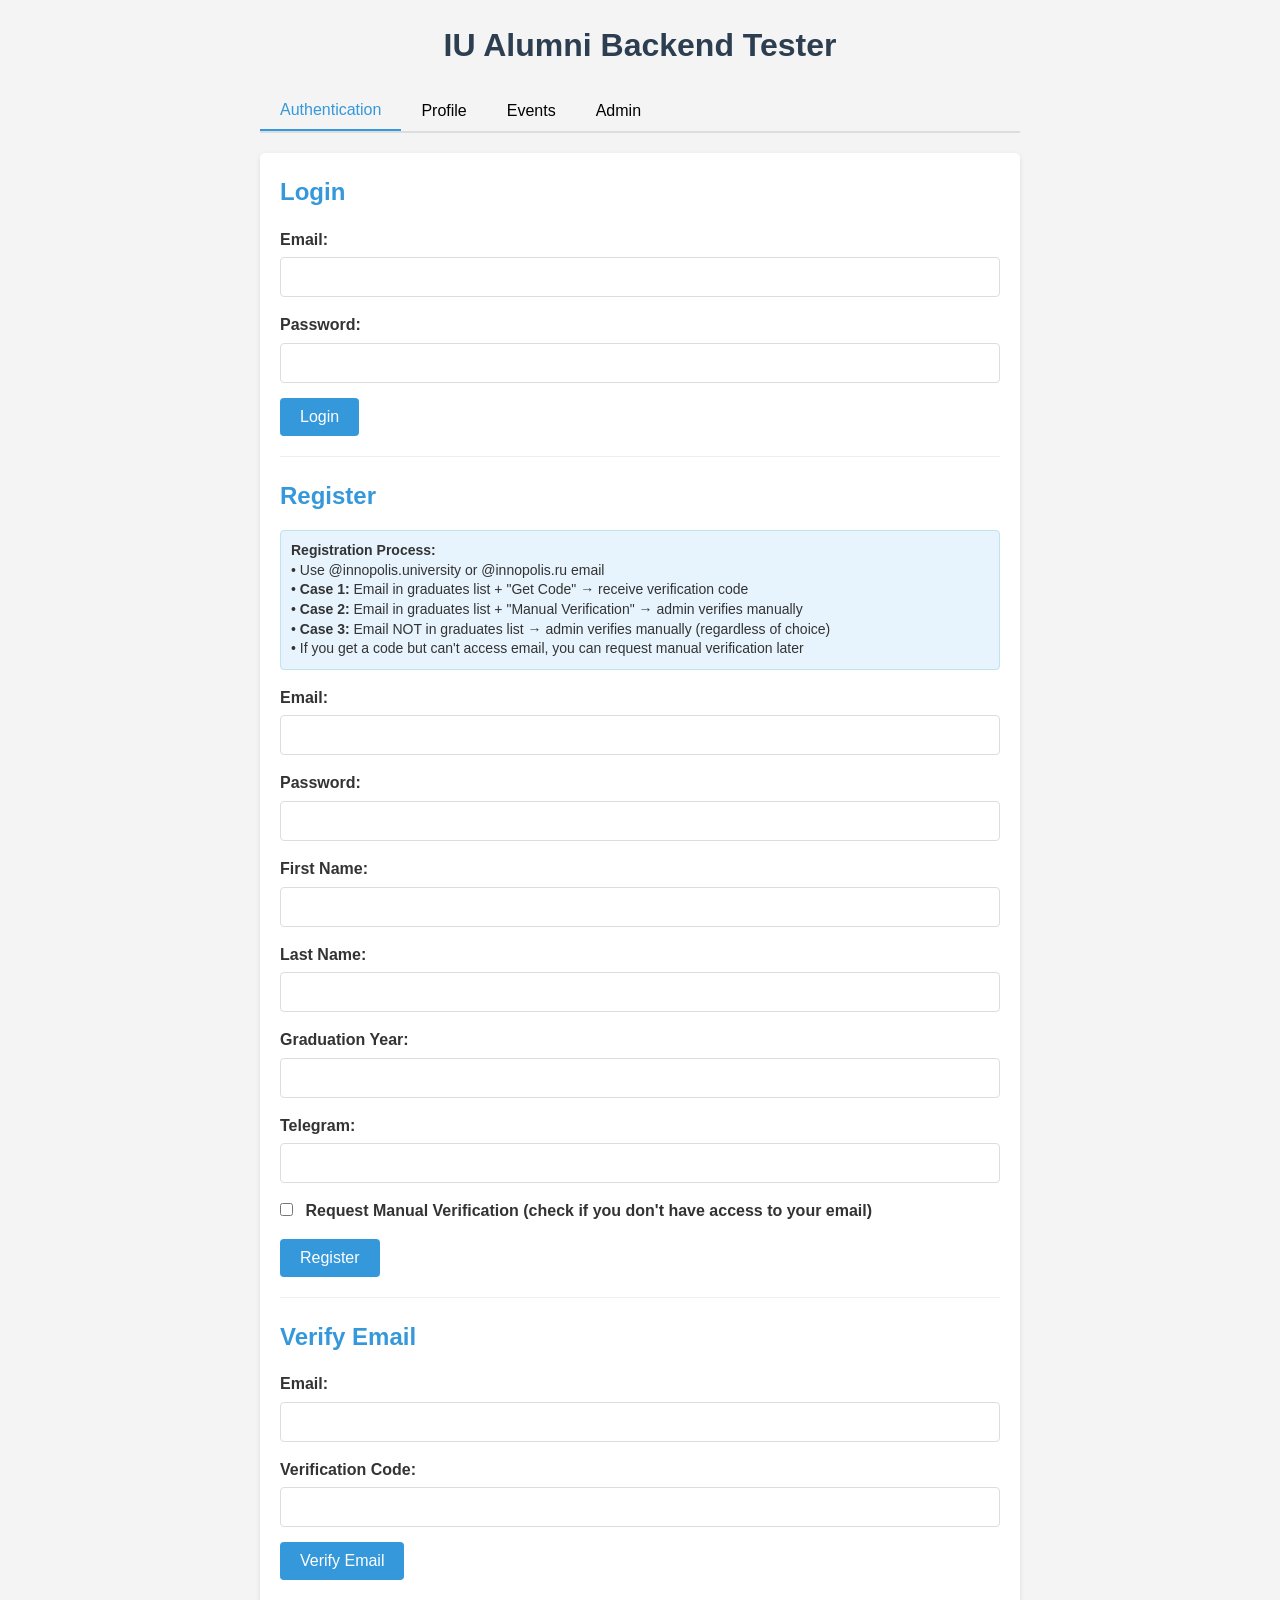
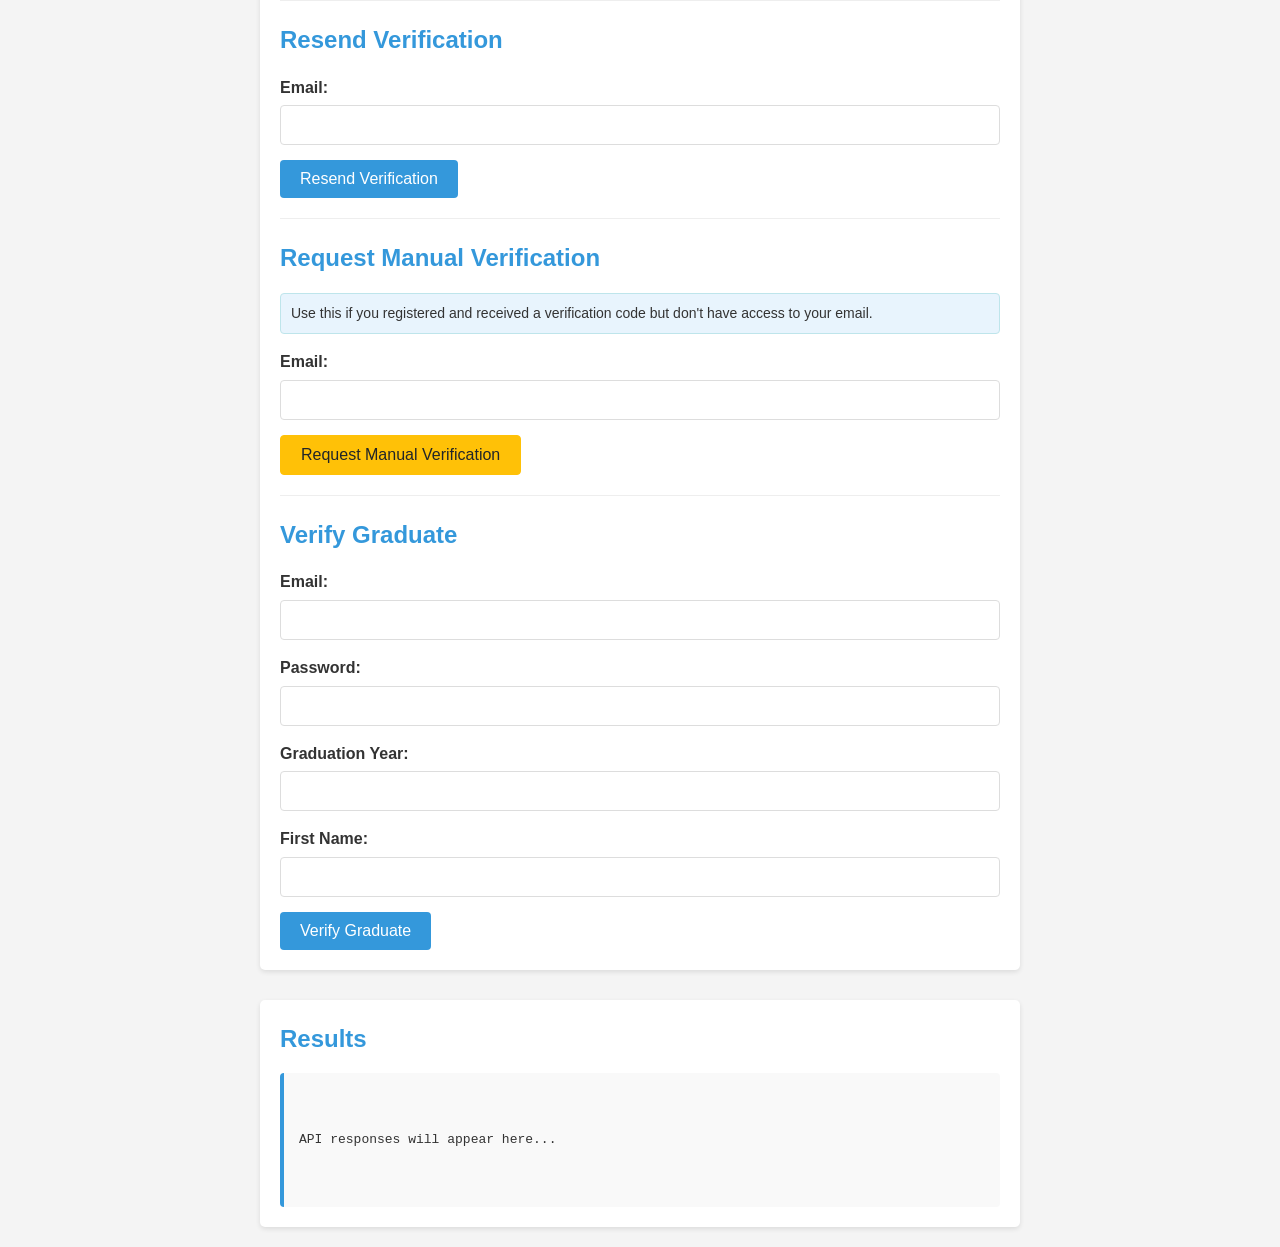
<file: front/index.html>
<!DOCTYPE html>
<html lang="en">
  <head>
    <meta charset="UTF-8" />
    <meta name="viewport" content="width=device-width, initial-scale=1.0" />
    <title>IU Alumni Backend Tester</title>
    <link rel="stylesheet" href="styles.css" />
  </head>
  <body>
    <div class="container">
      <h1>IU Alumni Backend Tester</h1>

      <div class="tabs">
        <button class="tab-btn active" data-tab="auth">Authentication</button>
        <button class="tab-btn" data-tab="profile">Profile</button>
        <button class="tab-btn" data-tab="events">Events</button>
        <button class="tab-btn" data-tab="admin">Admin</button>
      </div>

      <div class="tab-content">
        <!-- Authentication Tab -->
        <div class="tab-pane active" id="auth">
          <div class="auth-section">
            <h2>Login</h2>
            <form id="login-form">
              <div class="form-group">
                <label for="login-email">Email:</label>
                <input type="email" id="login-email" required />
              </div>
              <div class="form-group">
                <label for="login-password">Password:</label>
                <input type="password" id="login-password" required />
              </div>
              <button type="submit" class="btn">Login</button>
            </form>
          </div>

          <div class="auth-section">
            <h2>Register</h2>
            <p class="info-text">
              <strong>Registration Process:</strong><br />
              • Use @innopolis.university or @innopolis.ru email<br />
              • <strong>Case 1:</strong> Email in graduates list + "Get Code" →
              receive verification code<br />
              • <strong>Case 2:</strong> Email in graduates list + "Manual
              Verification" → admin verifies manually<br />
              • <strong>Case 3:</strong> Email NOT in graduates list → admin
              verifies manually (regardless of choice)<br />
              • If you get a code but can't access email, you can request manual
              verification later
            </p>
            <form id="register-form">
              <div class="form-group">
                <label for="register-email">Email:</label>
                <input type="email" id="register-email" required />
              </div>
              <div class="form-group">
                <label for="register-password">Password:</label>
                <input type="password" id="register-password" required />
              </div>
              <div class="form-group">
                <label for="register-first-name">First Name:</label>
                <input type="text" id="register-first-name" required />
              </div>
              <div class="form-group">
                <label for="register-last-name">Last Name:</label>
                <input type="text" id="register-last-name" required />
              </div>
              <div class="form-group">
                <label for="register-graduation-year">Graduation Year:</label>
                <input type="text" id="register-graduation-year" required />
              </div>
              <div class="form-group">
                <label for="register-telegram">Telegram:</label>
                <input type="text" id="register-telegram" required />
              </div>
              <div class="form-group">
                <label>
                  <input type="checkbox" id="manual-verification" />
                  Request Manual Verification (check if you don't have access to
                  your email)
                </label>
              </div>
              <button type="submit" class="btn">Register</button>
            </form>
          </div>

          <div class="auth-section">
            <h2>Verify Email</h2>
            <form id="verify-email-form">
              <div class="form-group">
                <label for="verify-email">Email:</label>
                <input type="email" id="verify-email" required />
              </div>
              <div class="form-group">
                <label for="verification-code">Verification Code:</label>
                <input
                  type="text"
                  id="verification-code"
                  pattern="[0-9]{6}"
                  required
                />
              </div>
              <button type="submit" class="btn">Verify Email</button>
            </form>
          </div>

          <div class="auth-section">
            <h2>Resend Verification</h2>
            <form id="resend-verification-form">
              <div class="form-group">
                <label for="resend-email">Email:</label>
                <input type="email" id="resend-email" required />
              </div>
              <button type="submit" class="btn">Resend Verification</button>
            </form>
          </div>

          <div class="auth-section">
            <h2>Request Manual Verification</h2>
            <p class="info-text">
              Use this if you registered and received a verification code but
              don't have access to your email.
            </p>
            <form id="request-manual-verification-form">
              <div class="form-group">
                <label for="manual-request-email">Email:</label>
                <input type="email" id="manual-request-email" required />
              </div>
              <button type="submit" class="btn btn-warning">
                Request Manual Verification
              </button>
            </form>
          </div>

          <div class="auth-section">
            <h2>Verify Graduate</h2>
            <form id="verify-graduate-form">
              <div class="form-group">
                <label for="graduate-email">Email:</label>
                <input type="email" id="graduate-email" required />
              </div>
              <div class="form-group">
                <label for="graduate-password">Password:</label>
                <input type="password" id="graduate-password" required />
              </div>
              <div class="form-group">
                <label for="graduate-year">Graduation Year:</label>
                <input type="text" id="graduate-year" required />
              </div>
              <div class="form-group">
                <label for="graduate-first-name">First Name:</label>
                <input type="text" id="graduate-first-name" required />
              </div>
              <button type="submit" class="btn">Verify Graduate</button>
            </form>
          </div>
        </div>

        <!-- Profile Tab -->
        <div class="tab-pane" id="profile">
          <div class="profile-section">
            <h2>Get My Profile</h2>
            <button id="get-profile-btn" class="btn">Get Profile</button>
          </div>

          <div class="profile-section">
            <h2>Update Profile</h2>
            <form id="update-profile-form">
              <div class="form-group">
                <label for="update-first-name">First Name:</label>
                <input type="text" id="update-first-name" />
              </div>
              <div class="form-group">
                <label for="update-last-name">Last Name:</label>
                <input type="text" id="update-last-name" />
              </div>
              <div class="form-group">
                <label for="update-graduation-year">Graduation Year:</label>
                <input type="text" id="update-graduation-year" />
              </div>
              <div class="form-group">
                <label for="update-location">Location:</label>
                <input type="text" id="update-location" />
              </div>
              <div class="form-group">
                <label for="update-biography">Biography:</label>
                <textarea id="update-biography" rows="3"></textarea>
              </div>
              <div class="form-group">
                <label for="update-telegram">Telegram:</label>
                <input type="text" id="update-telegram" />
              </div>
              <div class="form-group">
                <label for="update-avatar">Avatar URL:</label>
                <input type="text" id="update-avatar" />
              </div>
              <div class="form-group">
                <label>
                  <input type="checkbox" id="show-location" />
                  Show Location
                </label>
              </div>
              <button type="submit" class="btn">Update Profile</button>
            </form>
          </div>

          <div class="profile-section">
            <h2>Get All Profiles</h2>
            <button id="get-all-profiles-btn" class="btn">
              Get All Profiles
            </button>
          </div>

          <div class="profile-section">
            <h2>Get Profile by ID</h2>
            <form id="get-profile-by-id-form">
              <div class="form-group">
                <label for="profile-user-id">User ID:</label>
                <input type="text" id="profile-user-id" required />
              </div>
              <button type="submit" class="btn">Get Profile</button>
            </form>
          </div>
        </div>

        <!-- Events Tab -->
        <div class="tab-pane" id="events">
          <div class="event-section">
            <h2>Create Event</h2>
            <form id="create-event-form">
              <div class="form-group">
                <label for="event-title">Title:</label>
                <input type="text" id="event-title" required />
              </div>
              <div class="form-group">
                <label for="event-description">Description:</label>
                <textarea id="event-description" rows="3" required></textarea>
              </div>
              <div class="form-group">
                <label for="event-location">Location:</label>
                <input type="text" id="event-location" required />
              </div>
              <div class="form-group">
                <label for="event-datetime">Date & Time:</label>
                <input type="datetime-local" id="event-datetime" required />
              </div>
              <div class="form-group">
                <label for="event-cost">Cost:</label>
                <input
                  type="number"
                  id="event-cost"
                  step="0.01"
                  min="0"
                  required
                />
              </div>
              <div class="form-group">
                <label for="event-cover">Cover URL:</label>
                <input type="text" id="event-cover" />
              </div>
              <div class="form-group">
                <label>
                  <input type="checkbox" id="event-is-online" />
                  Online Event
                </label>
              </div>
              <button type="submit" class="btn">Create Event</button>
            </form>
          </div>

          <div class="event-section">
            <h2>List Events</h2>
            <button id="list-events-btn" class="btn">List All Events</button>
          </div>

          <div class="event-section">
            <h2>List My Events</h2>
            <button id="list-owner-events-btn" class="btn">
              List My Events
            </button>
          </div>

          <div class="event-section">
            <h2>List My Participations</h2>
            <button id="list-participant-events-btn" class="btn">
              List My Participations
            </button>
          </div>

          <div class="event-section">
            <h2>Update Event</h2>
            <form id="update-event-form">
              <div class="form-group">
                <label for="update-event-id">Event ID:</label>
                <input type="text" id="update-event-id" required />
              </div>
              <div class="form-group">
                <label for="update-event-title">Title:</label>
                <input type="text" id="update-event-title" />
              </div>
              <div class="form-group">
                <label for="update-event-description">Description:</label>
                <textarea id="update-event-description" rows="3"></textarea>
              </div>
              <div class="form-group">
                <label for="update-event-location">Location:</label>
                <input type="text" id="update-event-location" />
              </div>
              <div class="form-group">
                <label for="update-event-datetime">Date & Time:</label>
                <input type="datetime-local" id="update-event-datetime" />
              </div>
              <div class="form-group">
                <label for="update-event-cost">Cost:</label>
                <input
                  type="number"
                  id="update-event-cost"
                  step="0.01"
                  min="0"
                />
              </div>
              <div class="form-group">
                <label for="update-event-cover">Cover URL:</label>
                <input type="text" id="update-event-cover" />
              </div>
              <div class="form-group">
                <label>
                  <input type="checkbox" id="update-event-is-online" />
                  Online Event
                </label>
              </div>
              <button type="submit" class="btn">Update Event</button>
            </form>
          </div>

          <div class="event-section">
            <h2>Delete Event</h2>
            <form id="delete-event-form">
              <div class="form-group">
                <label for="delete-event-id">Event ID:</label>
                <input type="text" id="delete-event-id" required />
              </div>
              <button type="submit" class="btn btn-danger">Delete Event</button>
            </form>
          </div>

          <div class="event-section">
            <h2>Join Event</h2>
            <form id="join-event-form">
              <div class="form-group">
                <label for="join-event-id">Event ID:</label>
                <input type="text" id="join-event-id" required />
              </div>
              <button type="submit" class="btn">Join Event</button>
            </form>
          </div>

          <div class="event-section">
            <h2>Leave Event</h2>
            <form id="leave-event-form">
              <div class="form-group">
                <label for="leave-event-id">Event ID:</label>
                <input type="text" id="leave-event-id" required />
              </div>
              <button type="submit" class="btn btn-warning">Leave Event</button>
            </form>
          </div>

          <div class="event-section">
            <h2>List Event Participants</h2>
            <form id="list-participants-form">
              <div class="form-group">
                <label for="participants-event-id">Event ID:</label>
                <input type="text" id="participants-event-id" required />
              </div>
              <button type="submit" class="btn">List Participants</button>
            </form>
          </div>
        </div>

        <!-- Admin Tab -->
        <div class="tab-pane" id="admin">
          <div class="admin-section">
            <h2>Upload Allowed Emails</h2>
            <p>
              Upload an Excel file with email addresses in the first column:
            </p>
            <form id="upload-emails-form">
              <div class="form-group">
                <input
                  type="file"
                  id="excel-file"
                  accept=".xlsx, .xls"
                  required
                />
              </div>
              <button type="submit" class="btn">Upload</button>
            </form>
          </div>

          <div class="admin-section">
            <h2>Import Alumni</h2>
            <p>Upload an Excel file with alumni data:</p>
            <form id="import-alumni-form">
              <div class="form-group">
                <input
                  type="file"
                  id="alumni-file"
                  accept=".xlsx, .xls"
                  required
                />
              </div>
              <button type="submit" class="btn">Import Alumni</button>
            </form>
          </div>

          <div class="admin-section">
            <h2>Add Admin</h2>
            <form id="add-admin-form">
              <div class="form-group">
                <label for="admin-email">Email:</label>
                <input type="email" id="admin-email" required />
              </div>
              <div class="form-group">
                <label for="admin-password">Password:</label>
                <input type="password" id="admin-password" required />
              </div>
              <button type="submit" class="btn">Add Admin</button>
            </form>
          </div>

          <div class="admin-section">
            <h2>List Users</h2>
            <button id="list-users-btn" class="btn">List All Users</button>
          </div>

          <div class="admin-section">
            <h2>List Banned Users</h2>
            <button id="list-banned-btn" class="btn">List Banned Users</button>
          </div>

          <div class="admin-section">
            <h2>Verify User</h2>
            <form id="admin-verify-form">
              <div class="form-group">
                <label for="verify-user-email">Email:</label>
                <input type="email" id="verify-user-email" required />
              </div>
              <button type="submit" class="btn">Verify User</button>
            </form>
          </div>

          <div class="admin-section">
            <h2>Unverify User</h2>
            <form id="admin-unverify-form">
              <div class="form-group">
                <label for="unverify-user-email">Email:</label>
                <input type="email" id="unverify-user-email" required />
              </div>
              <button type="submit" class="btn btn-warning">
                Unverify User
              </button>
            </form>
          </div>

          <div class="admin-section">
            <h2>Ban User</h2>
            <form id="ban-user-form">
              <div class="form-group">
                <label for="ban-user-email">Email:</label>
                <input type="email" id="ban-user-email" required />
              </div>
              <button type="submit" class="btn btn-danger">Ban User</button>
            </form>
          </div>

          <div class="admin-section">
            <h2>Unban User</h2>
            <form id="unban-user-form">
              <div class="form-group">
                <label for="unban-user-email">Email:</label>
                <input type="email" id="unban-user-email" required />
              </div>
              <button type="submit" class="btn">Unban User</button>
            </form>
          </div>

          <div class="admin-section">
            <h2>List All Events (Admin)</h2>
            <button id="admin-list-events-btn" class="btn">
              List All Events
            </button>
          </div>

          <div class="admin-section">
            <h2>Approve Event</h2>
            <form id="approve-event-form">
              <div class="form-group">
                <label for="approve-event-id">Event ID:</label>
                <input type="text" id="approve-event-id" required />
              </div>
              <button type="submit" class="btn">Approve Event</button>
            </form>
          </div>

          <div class="admin-section">
            <h2>Decline Event</h2>
            <form id="decline-event-form">
              <div class="form-group">
                <label for="decline-event-id">Event ID:</label>
                <input type="text" id="decline-event-id" required />
              </div>
              <button type="submit" class="btn btn-danger">
                Decline Event
              </button>
            </form>
          </div>
        </div>
      </div>

      <!-- Results Section -->
      <div class="results-container">
        <h2>Results</h2>
        <div id="results" class="results">
          <p>API responses will appear here...</p>
        </div>
      </div>
    </div>

    <script src="script.js"></script>
  </body>
</html>
</file>
<file: front/styles.css>
* {
    box-sizing: border-box;
    margin: 0;
    padding: 0;
}

body {
    font-family: Arial, sans-serif;
    line-height: 1.6;
    background-color: #f4f4f4;
    color: #333;
}

.container {
    max-width: 800px;
    margin: 0 auto;
    padding: 20px;
}

h1 {
    text-align: center;
    margin-bottom: 20px;
    color: #2c3e50;
}

h2 {
    margin-bottom: 15px;
    color: #3498db;
}

h3 {
    margin-bottom: 10px;
    color: #2980b9;
}

/* Tabs */
.tabs {
    display: flex;
    margin-bottom: 20px;
    border-bottom: 2px solid #ddd;
}

.tab-btn {
    padding: 10px 20px;
    background: none;
    border: none;
    cursor: pointer;
    font-size: 16px;
    outline: none;
    transition: all 0.3s ease;
}

.tab-btn:hover {
    background-color: #f9f9f9;
}

.tab-btn.active {
    border-bottom: 2px solid #3498db;
    color: #3498db;
}

/* Tab Content */
.tab-pane {
    display: none;
    padding: 20px;
    background-color: #fff;
    border-radius: 5px;
    box-shadow: 0 2px 5px rgba(0, 0, 0, 0.1);
}

.tab-pane.active {
    display: block;
}

/* Forms */
.form-group {
    margin-bottom: 15px;
}

label {
    display: block;
    margin-bottom: 5px;
    font-weight: bold;
}

input[type="email"],
input[type="password"],
input[type="text"],
input[type="number"],
input[type="datetime-local"],
textarea {
    width: 100%;
    padding: 10px;
    border: 1px solid #ddd;
    border-radius: 4px;
    font-size: 16px;
    resize: vertical;
}

.btn {
    display: inline-block;
    background-color: #3498db;
    color: #fff;
    padding: 10px 20px;
    border: none;
    border-radius: 4px;
    cursor: pointer;
    font-size: 16px;
    transition: background-color 0.3s ease;
}

.btn:hover {
    background-color: #2980b9;
}

.btn-danger {
    background-color: #e74c3c;
}

.btn-danger:hover {
    background-color: #c0392b;
}

.btn-warning {
    background-color: #f39c12;
}

.btn-warning:hover {
    background-color: #e67e22;
}

/* Results */
.results-container {
    margin-top: 30px;
    padding: 20px;
    background-color: #fff;
    border-radius: 5px;
    box-shadow: 0 2px 5px rgba(0, 0, 0, 0.1);
}

.results {
    background-color: #f9f9f9;
    padding: 15px;
    border-radius: 4px;
    border-left: 4px solid #3498db;
    font-family: monospace;
    white-space: pre-wrap;
    overflow-x: auto;
    max-height: 300px;
    overflow-y: auto;
}

.success {
    border-left-color: #2ecc71;
}

.error {
    border-left-color: #e74c3c;
}

/* Admin Section */
.admin-section,
.auth-section,
.profile-section,
.event-section {
    margin-bottom: 20px;
    padding-bottom: 20px;
    border-bottom: 1px solid #eee;
}

.admin-section:last-child,
.auth-section:last-child,
.profile-section:last-child,
.event-section:last-child {
    border-bottom: none;
    margin-bottom: 0;
    padding-bottom: 0;
}

/* Checkbox styling */
input[type="checkbox"] {
    width: auto;
    margin-right: 8px;
}

label input[type="checkbox"] {
    margin-right: 8px;
}

/* Info text styling */
.info-text {
    background-color: #e8f4fd;
    border: 1px solid #bee5eb;
    border-radius: 4px;
    padding: 10px;
    margin-bottom: 15px;
    font-size: 14px;
    line-height: 1.4;
}

/* Warning button styling */
.btn-warning {
    background-color: #ffc107;
    color: #212529;
    border: 1px solid #ffc107;
}

.btn-warning:hover {
    background-color: #e0a800;
    border-color: #d39e00;
}
</file>
